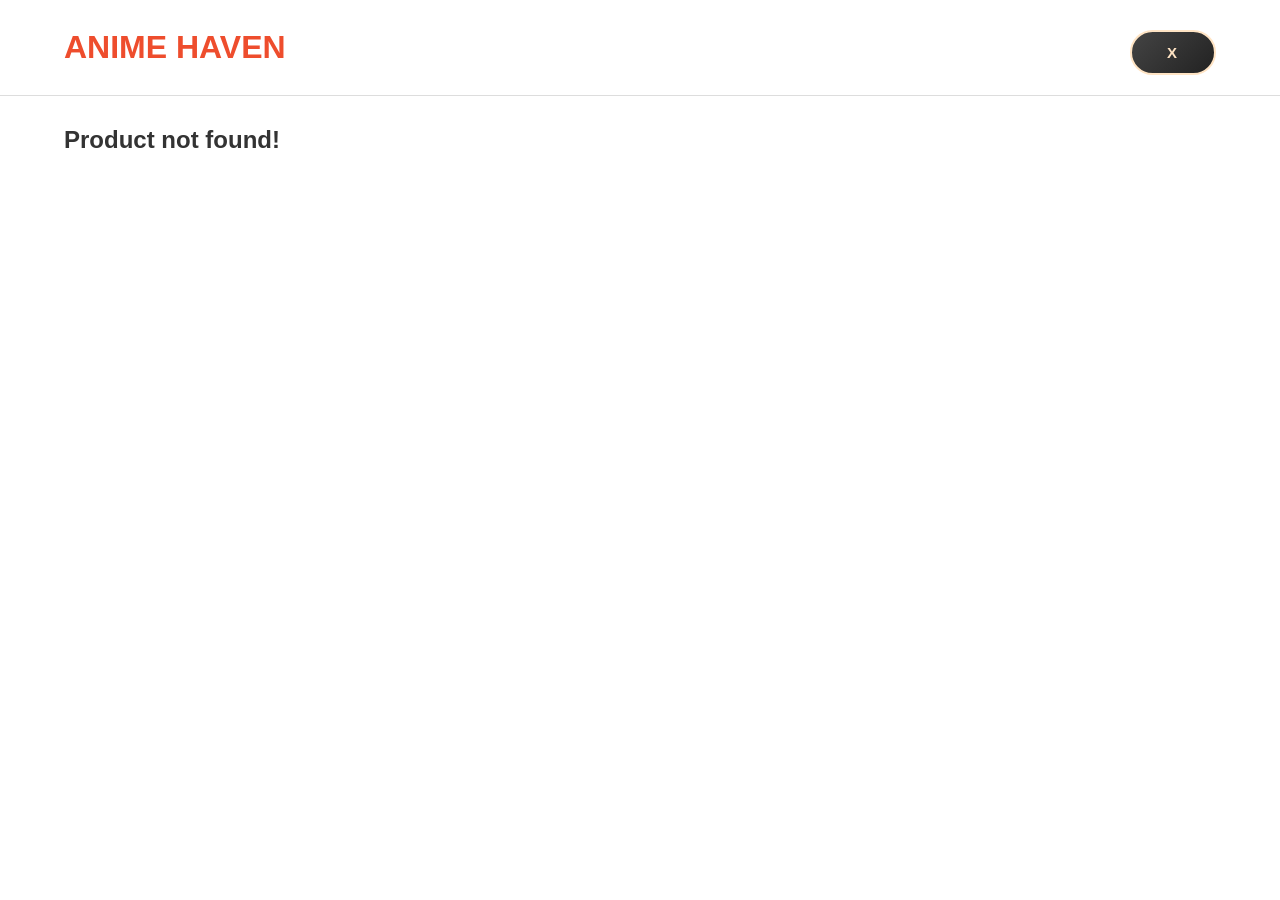
<file: product.html>
<!DOCTYPE html>
<html lang="en">

<head>
    <meta charset="UTF-8">
    <meta name="viewport" content="width=device-width, initial-scale=1.0">
    <title>Product Details | Anime Haven</title>
    <link rel="stylesheet" href="product.css">
    <script src="script.js" defer></script>
</head>

<body>

    <!-- HEADER -->
    <header>
        <h1>ANIME HAVEN</h1>

        <nav>
            <a href="index.html">X</a>
        </nav>
    </header>


    <!-- PRODUCT DETAILS -->
    <main class="product-container">

        <!-- PRODUCT IMAGES -->
        <section class="product-gallery">

            <img src="favicon_io/android-chrome-192x192.png" alt="Product Image" id="main-image">

            <div class="thumbnail-container" id="thumbnail-container">
                <!-- JavaScript displays small images here -->
            </div>

        </section>


        <!-- PRODUCT INFORMATION -->
        <section class="product-information">

            <h2 id="product-name">Product Name</h2>

            <!-- RATINGS -->
            <div class="product-rating">

                <span id="product-rating">5.0</span>

                <span class="stars">★★★★★</span>

                <span id="product-reviews">0 Ratings</span>

            </div>


            <!-- PRICE -->
            <div class="price-container">

                <h1 id="product-price">₱0</h1>

                <del id="old-price">₱0</del>

                <span id="discount">-0%</span>

            </div>


            <!-- SHIPPING -->
            <div class="product-option">

                <span class="option-label">Shipping</span>

                <div>
                    <p>🚚 Free Shipping</p>
                    <small>Estimated delivery within 3-5 days.</small>
                </div>

            </div>


            <!-- GUARANTEE -->
            <div class="product-option">

                <span class="option-label">Guarantee</span>

                <p>🛡️ Free & Easy Returns</p>

            </div>


            <!-- QUANTITY -->
            <div class="product-option">

                <span class="option-label">Quantity</span>

                <div class="quantity-container">

                    <button id="decrease">−</button>

                    <span id="quantity">1</span>

                    <button id="increase">+</button>

                </div>

            </div>


            <!-- PURCHASE BUTTONS -->
            <div class="purchase-buttons">

                <button id="add-to-cart" class="cart-button">
                    🛒 Add To Cart
                </button>

                <button id="buy-now" class="buy-button">
                    Buy Now
                </button>

            </div>

        </section>

    </main>

</body>
</html>
</file>
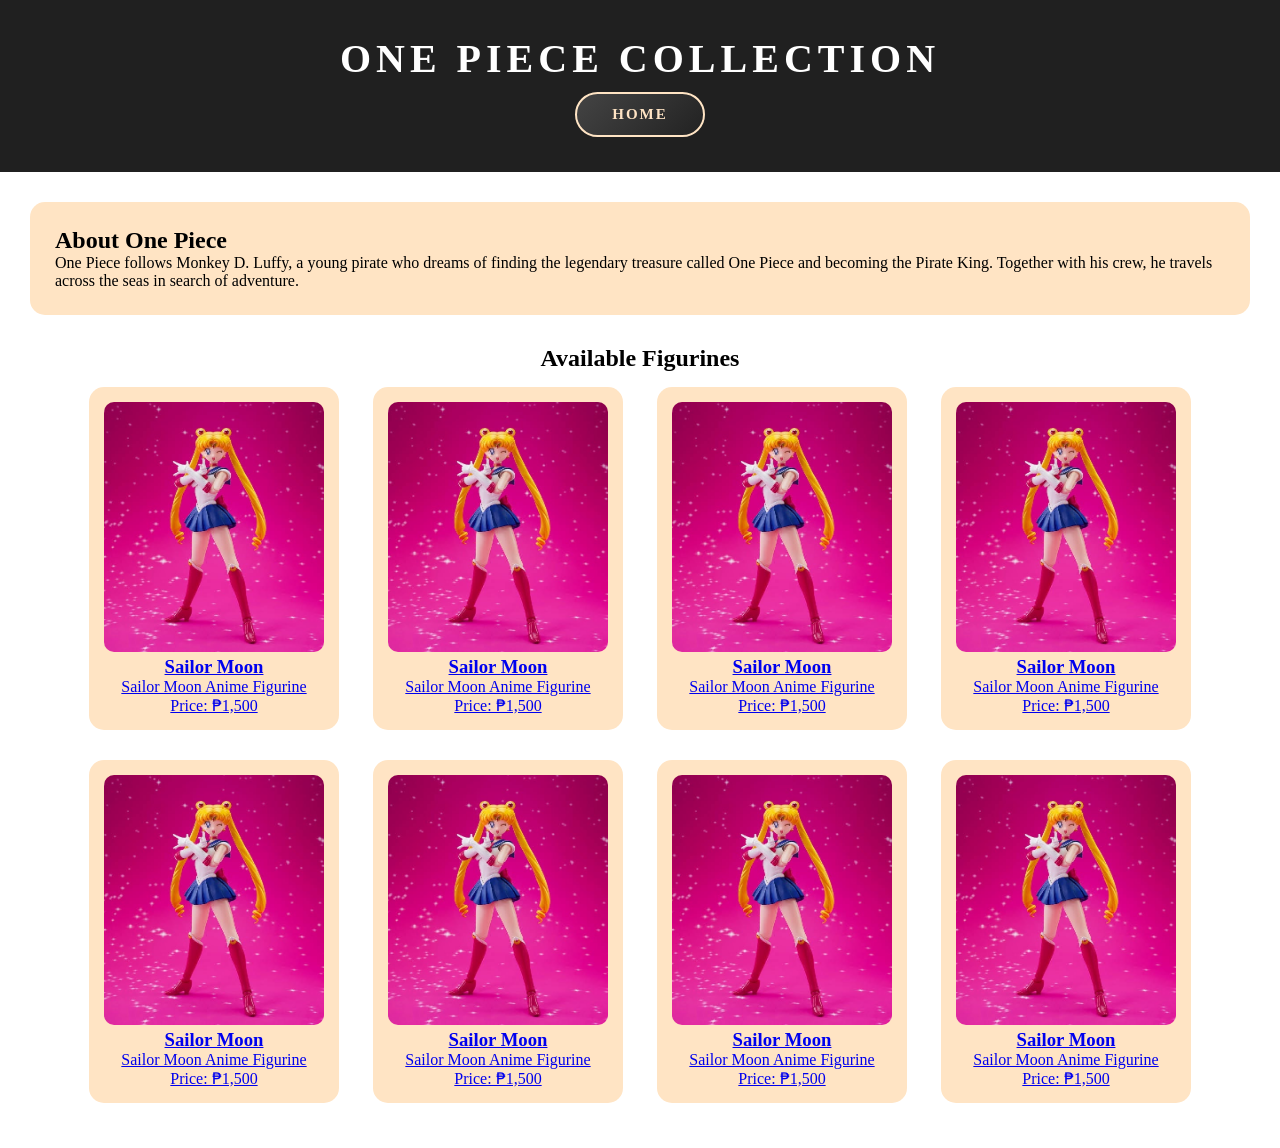
<file: sailor moon.html>
<!DOCTYPE html>
<html>

<head>
    <meta charset="UTF-8">
    <meta name="viewport" content="width=device-width, initial-scale=1.0">
    <meta name="description" content="Explore and discover Sailor Moon anime figurines at Anime Haven..">
    <title>One Piece Collection - Anime Haven</title>
    <link rel="stylesheet" href="sailor moon.css">
</head>

<body>

    <header>
        <h1>ONE PIECE COLLECTION</h1>
        <a href="index.html">HOME</a>
    </header>

    <section class="anime-info">
        <h2>About One Piece</h2>

        <p>
            One Piece follows Monkey D. Luffy, a young pirate who
            dreams of finding the legendary treasure called One Piece
            and becoming the Pirate King. Together with his crew,
            he travels across the seas in search of adventure.
        </p>
    </section>

    <section class="products">
        <h2>Available Figurines</h2>

        <a href="product.html?id=sailormoon" class="product-card">
            <img src="sailor moon/sailor moon.jpg" alt="Anime Figure">

            <h3>Sailor Moon</h3>
            <p>Sailor Moon Anime Figurine</p>
            <p>Price: ₱1,500</p>
        </a>

        <a href="product.html?id=sailormoon" class="product-card">
            <img src="sailor moon/sailor moon.jpg" alt="Anime Figure">

            <h3>Sailor Moon</h3>
            <p>Sailor Moon Anime Figurine</p>
            <p>Price: ₱1,500</p>
        </a>

        <a href="product.html?id=sailormoon" class="product-card">
            <img src="sailor moon/sailor moon.jpg" alt="Anime Figure">

            <h3>Sailor Moon</h3>
            <p>Sailor Moon Anime Figurine</p>
            <p>Price: ₱1,500</p>
        </a>

        <a href="product.html?id=sailormoon" class="product-card">
            <img src="sailor moon/sailor moon.jpg" alt="Anime Figure">

            <h3>Sailor Moon</h3>
            <p>Sailor Moon Anime Figurine</p>
            <p>Price: ₱1,500</p>
        </a>

        <a href="product.html?id=sailormoon" class="product-card">
            <img src="sailor moon/sailor moon.jpg" alt="Anime Figure">

            <h3>Sailor Moon</h3>
            <p>Sailor Moon Anime Figurine</p>
            <p>Price: ₱1,500</p>
        </a>

        <a href="product.html?id=sailormoon" class="product-card">
            <img src="sailor moon/sailor moon.jpg" alt="Anime Figure">

            <h3>Sailor Moon</h3>
            <p>Sailor Moon Anime Figurine</p>
            <p>Price: ₱1,500</p>
        </a>

        <a href="product.html?id=sailormoon" class="product-card">
            <img src="sailor moon/sailor moon.jpg" alt="Anime Figure">

            <h3>Sailor Moon</h3>
            <p>Sailor Moon Anime Figurine</p>
            <p>Price: ₱1,500</p>
        </a>

        <a href="product.html?id=sailormoon" class="product-card">
            <img src="sailor moon/sailor moon.jpg" alt="Anime Figure">

            <h3>Sailor Moon</h3>
            <p>Sailor Moon Anime Figurine</p>
            <p>Price: ₱1,500</p>
        </a>

    </section>

</body>

</html>
</file>
<file: product.css>
/* GENERAL */
* {
    margin: 0;
    padding: 0;
    box-sizing: border-box;
}

body {
    font-family: Arial, sans-serif;
    background-color: #ffffff;
    color: #333333;
}


/* HEADER */
header {
    display: flex;
    justify-content: space-between;
    align-items: center;
    padding: 20px 5%;
    border-bottom: 1px solid #dddddd;
}

header h1 {
    color: #ee4d2d;
}

header nav {
    display: flex;
    gap: 15px;
}

header a {
    display: inline-block;
    text-decoration: none;
    color: bisque;
    background: linear-gradient(135deg, #444, #222);
    padding: 12px 35px;
    margin-top: 10px;
    border: 2px solid bisque;
    border-radius: 30px;
    font-size: 15px;
    font-weight: bold;
    letter-spacing: 2px;
    transition: all 0.3s ease;
}

header a:hover {
    color: rgb(254, 112, 136);
    transform: translateY(-3px);
    box-shadow: 0 5px 12px rgba(0, 0, 0, 0.3);
}



/* PRODUCT CONTAINER */
.product-container {
    display: grid;
    grid-template-columns: 40% 60%;
    gap: 30px;
    padding: 30px 5%;
}


/* PRODUCT GALLERY */
.product-gallery {
    width: 400px;
    border-radius: 10px;
}

#main-image {
    width: 100%;
    height: 500px;
    object-fit: border;
    border: 10px solid #eeeeee;
    background-color: #fafafa;
    border-radius: 10px;
}

.thumbnail-container {
    display: flex;
    gap: 12px;
    margin-top: 15px;
    flex-wrap: wrap;

}

.thumbnail {
    width: 85px;
    height: 85px;
    object-fit: cover;
    cursor: pointer;
    border: 2px solid #dddddd;
    padding: 3px;
    transition: 0.3s;
}

.thumbnail:hover,
.thumbnail.active {
    border-color: #ee4d2d;
}


/* PRODUCT INFORMATION */
.product-information {
    padding: 0 15px;
}

.product-information h2 {
    font-size: 26px;
    margin-bottom: 15px;
}


/* RATINGS */
.product-rating {
    display: flex;
    align-items: center;
    gap: 12px;
    margin-bottom: 20px;
    font-size: 17px;
}

.stars {
    color: #ffad00;
    letter-spacing: 2px;
}

#product-reviews {
    border-left: 1px solid #cccccc;
    padding-left: 12px;
    color: #777777;
}


/* PRICE */
.price-container {
    display: flex;
    align-items: center;
    gap: 15px;
    background-color: #fafafa;
    padding: 25px;
    margin-bottom: 25px;
}

.price-container h1 {
    color: #ee4d2d;
    font-size: 36px;
}

.price-container del {
    color: #888888;
    font-size: 18px;
}

#discount {
    background-color: #ffebe6;
    color: #ee4d2d;
    padding: 5px 10px;
    font-size: 14px;
}


/* PRODUCT OPTIONS */
.product-option {
    display: grid;
    grid-template-columns: 130px 1fr;
    align-items: center;
    gap: 15px;
    margin: 30px 0;
}

.option-label {
    color: #888888;
}

.product-option p {
    margin-bottom: 8px;
}

.product-option small {
    color: #888888;
}


/* QUANTITY */
.quantity-container {
    display: flex;
    align-items: center;
}

.quantity-container button {
    width: 45px;
    height: 40px;
    border: 1px solid #dddddd;
    background-color: white;
    font-size: 20px;
    cursor: pointer;
}

.quantity-container span {
    width: 65px;
    height: 40px;
    display: flex;
    justify-content: center;
    align-items: center;
    border-top: 1px solid #dddddd;
    border-bottom: 1px solid #dddddd;
}


/* PURCHASE BUTTONS */
.purchase-buttons {
    display: flex;
    gap: 20px;
    margin-top: 40px;
}

.purchase-buttons button {
    width: 250px;
    padding: 18px;
    font-size: 17px;
    cursor: pointer;
    transition: 0.3s;
}

.cart-button {
    background-color: #fff0eb;
    color: #ee4d2d;
    border: 1px solid #ee4d2d;
}

.cart-button:hover {
    background-color: #ffe0d6;
}

.buy-button {
    background-color: #ee4d2d;
    color: white;
    border: 1px solid #ee4d2d;
}

.buy-button:hover {
    background-color: #d93e21;
}


/* RESPONSIVE DESIGN */
@media screen and (max-width: 800px) {

    .product-container {
        grid-template-columns: 1fr;
    }

    #main-image {
        height: 400px;
    }

    .purchase-buttons {
        flex-direction: column;
    }

    .purchase-buttons button {
        width: 100%;
    }

}

@media screen and (max-width: 500px) {

    header {
        flex-direction: column;
        gap: 15px;
    }

    .product-information {
        padding: 0;
    }

    .product-information h2 {
        font-size: 21px;
    }

    .price-container {
        flex-wrap: wrap;
    }

    .product-option {
        grid-template-columns: 100px 1fr;
    }

}
</file>
<file: sailor moon.css>
* {
    margin: 0;
    padding: 0;
    box-sizing: border-box;
}

.anime-info {
    margin: 30px;
    padding: 25px;
    background-color: bisque;
    border-radius: 15px;
}

.products {
    margin: 30px;
    text-align: center;
}

.product-card {
    display: inline-block;
    width: 250px;
    padding: 15px;
    margin: 15px;
    background-color: bisque;
    border-radius: 15px;
}

.product-card img {
    width: 100%;
    height: 250px;
    object-fit: border;
    border-radius: 10px;

}

.product-card:hover {
    transform: scale(1.05);
    transition: 0.3s;
}

header {
    background-color: #202020;
    color: white;
    text-align: center;
    padding: 35px;
}

header h1 {
    font-size: 40px;
    letter-spacing: 5px;
}

header a {
    display: inline-block;
    text-decoration: none;
    color: bisque;
    background: linear-gradient(135deg, #444, #222);
    padding: 12px 35px;
    margin-top: 10px;
    border: 2px solid bisque;
    border-radius: 30px;
    font-size: 15px;
    font-weight: bold;
    letter-spacing: 2px;
    transition: all 0.3s ease;
}

header a:hover {
    color: rgb(254, 112, 136);
    transform: translateY(-3px);
    box-shadow: 0 5px 12px rgba(0, 0, 0, 0.3);
}
</file>
